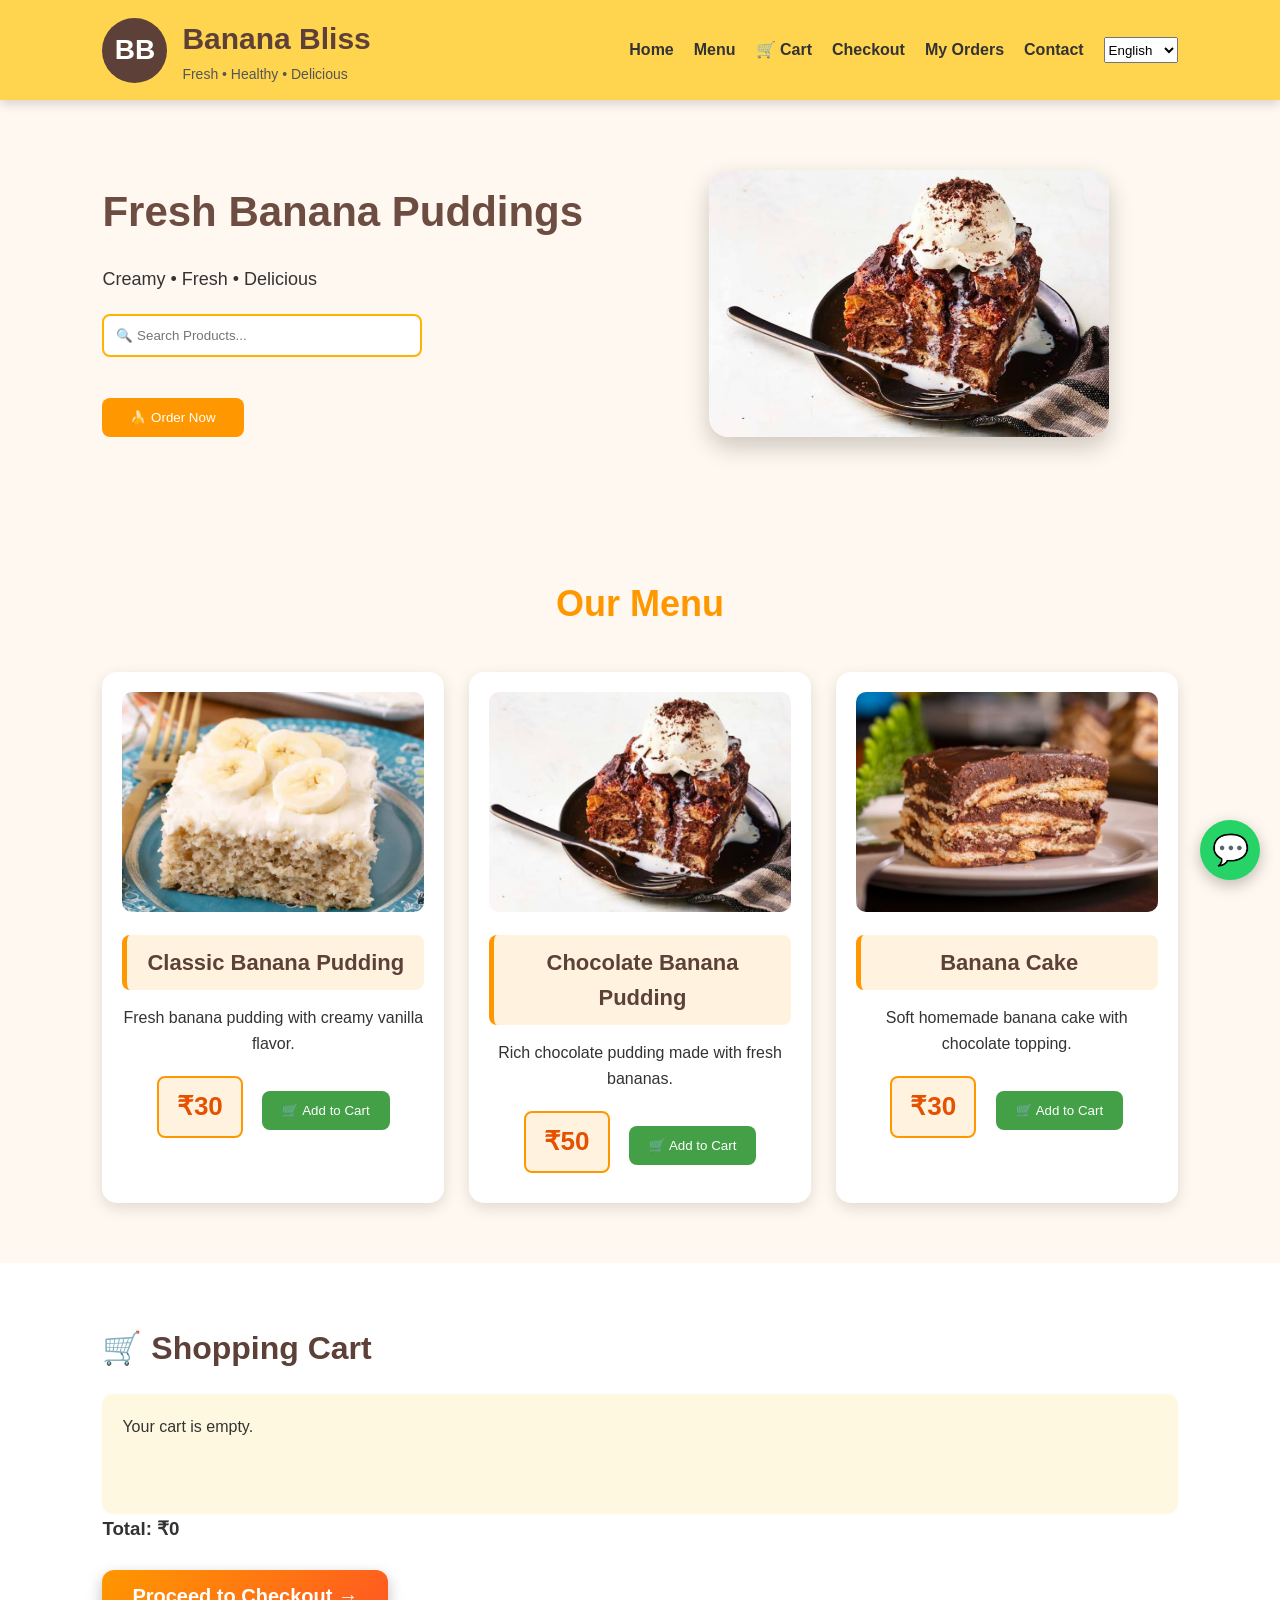
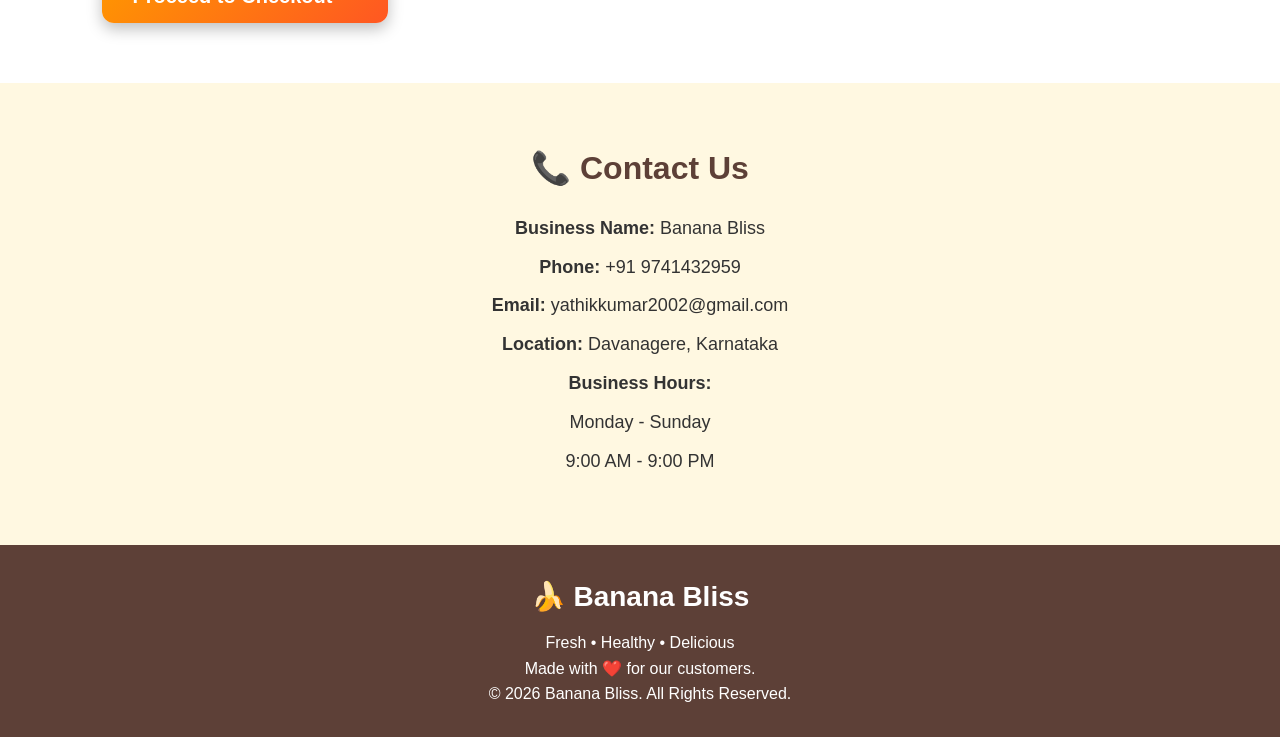
<file: index.html>
<!DOCTYPE html>
<html lang="en">

<head>
    <link rel="manifest" href="manifest.json">
<meta name="theme-color" content="#FFD54F">

<meta charset="UTF-8">

<meta name="viewport" content="width=device-width, initial-scale=1.0">

<title>🍌 Banana Bliss</title>

<link rel="stylesheet" href="style.css">

<link rel="icon" href="images/logo.png">

</head>

<body>

<header class="header">

<div class="logo">

<div class="logo-icon">BB</div>

<div class="logo-text">
    <h1>Banana Bliss</h1>
    <p>Fresh • Healthy • Delicious</p>
</div>

</div>

<nav>

<a href="#home" data-lang="home">Home</a>

<a href="#menu" data-lang="menu">Menu</a>

<a href="#cart" data-lang="cart">
🛒 Cart (<span id="cartCount">0</span>)
</a>

<a href="payment.html" data-lang="checkout">Checkout</a>

<a href="orders.html" data-lang="orders">📦 My Orders</a>
<a href="#contact" data-lang="contact">Contact</a>
<select id="language" onchange="changeLanguage()">
    <option value="en">English</option>
    <option value="kn">ಕನ್ನಡ</option>
    <option value="hi">हिन्दी</option>
</select>

</nav>

</header>

<section id="home" class="hero">

<div class="hero-text">

<h2 data-lang="heroTitle">Fresh Banana Puddings</h2>

<p data-lang="heroSub">

Creamy • Fresh • Delicious

</p>

<input
id="searchBox"
type="text"
data-placeholder="search"
placeholder="🔍 Search Products..."
onkeyup="searchProducts()">

<br><br>

<button
    data-lang="orderNow"
    onclick="document.getElementById('menu').scrollIntoView({behavior:'smooth'})">
    🍌 Order Now
</button>

</div>

<div class="hero-image">

<img src="images/chocolate-banana-pudding.jpg"

alt="Banana Dessert">

</div>

</section>

<section id="menu">

<h2>Our Menu</h2>

<div class="products">
    <!-- ================= PRODUCT 1 ================= -->

<div class="product-card">

    <img src="images/banana-cake.jpg" alt="Classic Banana Pudding">

    <h3>Classic Banana Pudding</h3>

    <p>Fresh banana pudding with creamy vanilla flavor.</p>

    <h4 class="price">₹30</h4>

    <button onclick="addToCart('Classic Banana Pudding',30)">
        🛒 Add to Cart
    </button>

</div>

<!-- ================= PRODUCT 2 ================= -->

<div class="product-card">

    <img src="images/chocolate-banana-pudding.jpg"
         alt="Chocolate Banana Pudding">

    <h3>Chocolate Banana Pudding</h3>

    <p>Rich chocolate pudding made with fresh bananas.</p>

    <h4 class="price">₹50</h4>

    <button onclick="addToCart('Chocolate Banana Pudding',50)">
        🛒 Add to Cart
    </button>

</div>

<!-- ================= PRODUCT 3 ================= -->

<div class="product-card">

    <img src="images/chocolate-cake.jpg"
         alt="Banana Cake">

    <h3>Banana Cake</h3>

    <p>Soft homemade banana cake with chocolate topping.</p>

    <h4 class="price">₹30</h4>

    <button onclick="addToCart('Banana Cake',30)">
    🛒 Add to Cart
</button>

</div>

</div>

</section>

<!-- ================= SHOPPING CART ================= -->

<!-- ================= SHOPPING CART ================= -->

<section id="cart" class="cart-section">

<h2>🛒 Shopping Cart</h2>

<div id="cartItems">

<p>Your cart is empty.</p>

</div>

<h3>Total: ₹<span id="total">0</span></h3>

<br>

<button class="checkout-btn" onclick="goToPayment()">
     Proceed to Checkout →
</button>

</section>


<!-- ================= CONTACT ================= -->

<section id="contact" class="contact">

<h2>📞 Contact Us</h2>

<p><strong>Business Name:</strong> Banana Bliss</p>

<p><strong>Phone:</strong> +91 9741432959</p>

<p><strong>Email:</strong> yathikkumar2002@gmail.com</p>

<p><strong>Location:</strong> Davanagere, Karnataka</p>

<p><strong>Business Hours:</strong></p>

<p>Monday - Sunday</p>

<p>9:00 AM - 9:00 PM</p>

</section>

<!-- ================= FOOTER ================= -->

<footer>

<div class="footer-content">

<h2>🍌 Banana Bliss</h2>

<p>Fresh • Healthy • Delicious</p>

<p>Made with ❤️ for our customers.</p>

<p>&copy; 2026 Banana Bliss. All Rights Reserved.</p>

</div>

</footer>

<!-- ================= FLOATING WHATSAPP ================= -->

<a
href="https://wa.me/919741432959"
class="whatsapp"
target="_blank"
title="Chat on WhatsApp">

💬
    
</a>

<script src="script.js"></script>
<script src="language.js"></script>

</body>
</html>
</file>
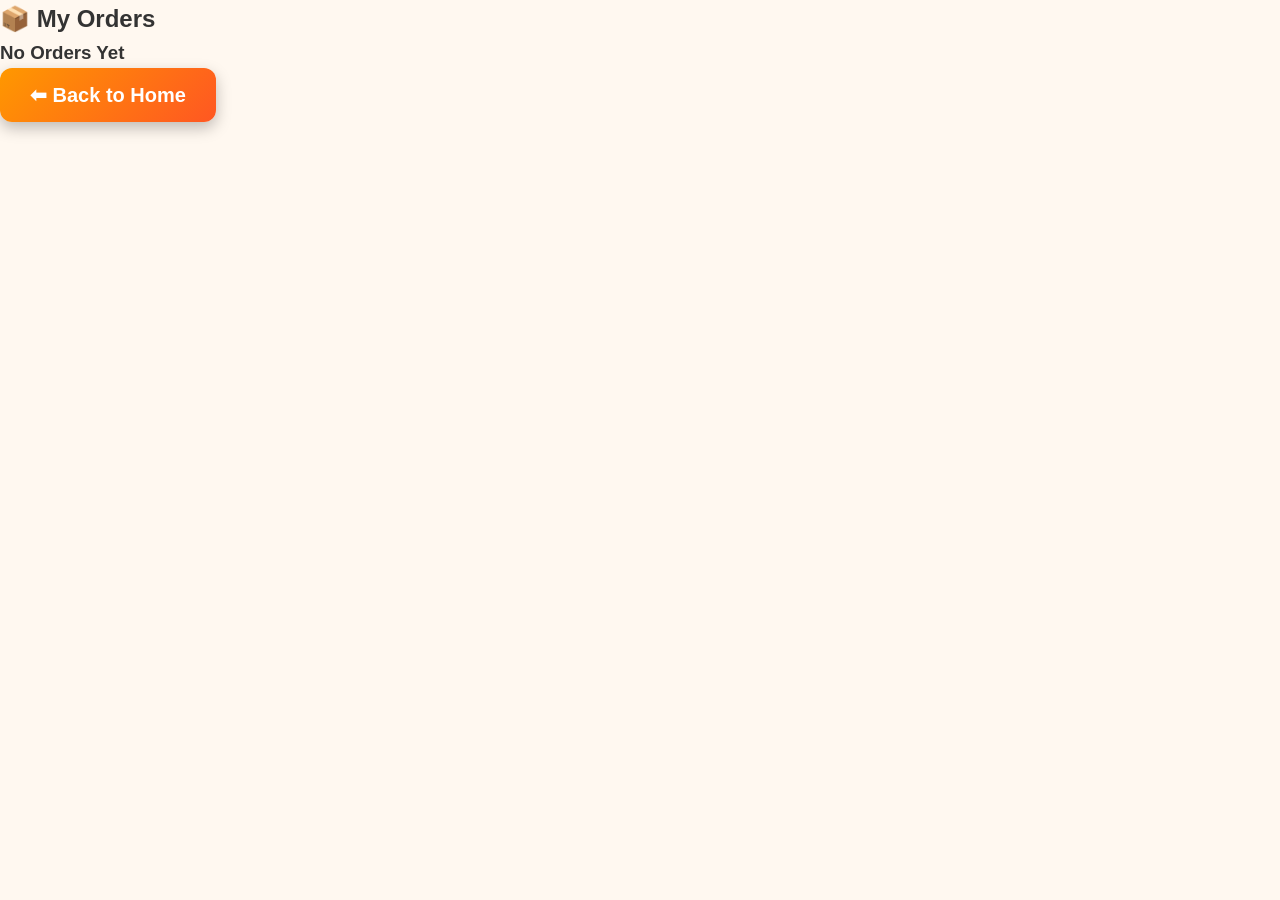
<file: orders.html>
<!DOCTYPE html>
<html lang="en">
<head>
<meta charset="UTF-8">
<meta name="viewport" content="width=device-width, initial-scale=1.0">
<title>My Orders</title>
<link rel="stylesheet" href="style.css">
</head>

<body>

<div class="container">

<h2>📦 My Orders</h2>

<div id="ordersList"></div>

<a href="index.html">
<button class="checkout-btn">⬅ Back to Home</button>
</a>

</div>

<script>

const orders = JSON.parse(localStorage.getItem("orders")) || [];

const list = document.getElementById("ordersList");

if(orders.length===0){

list.innerHTML="<h3>No Orders Yet</h3>";

}else{

orders.forEach(order=>{

list.innerHTML+=`

<div class="order-card">

<h3>Order #${order.id}</h3>

<p><strong>Date:</strong> ${order.date}</p>

<p><strong>Total:</strong> ₹${order.total}</p>  

<p><strong>Payment:</strong> ${order.payment}</p>

</div>

`;

});

}

</script>

</body>
</html>
</file>
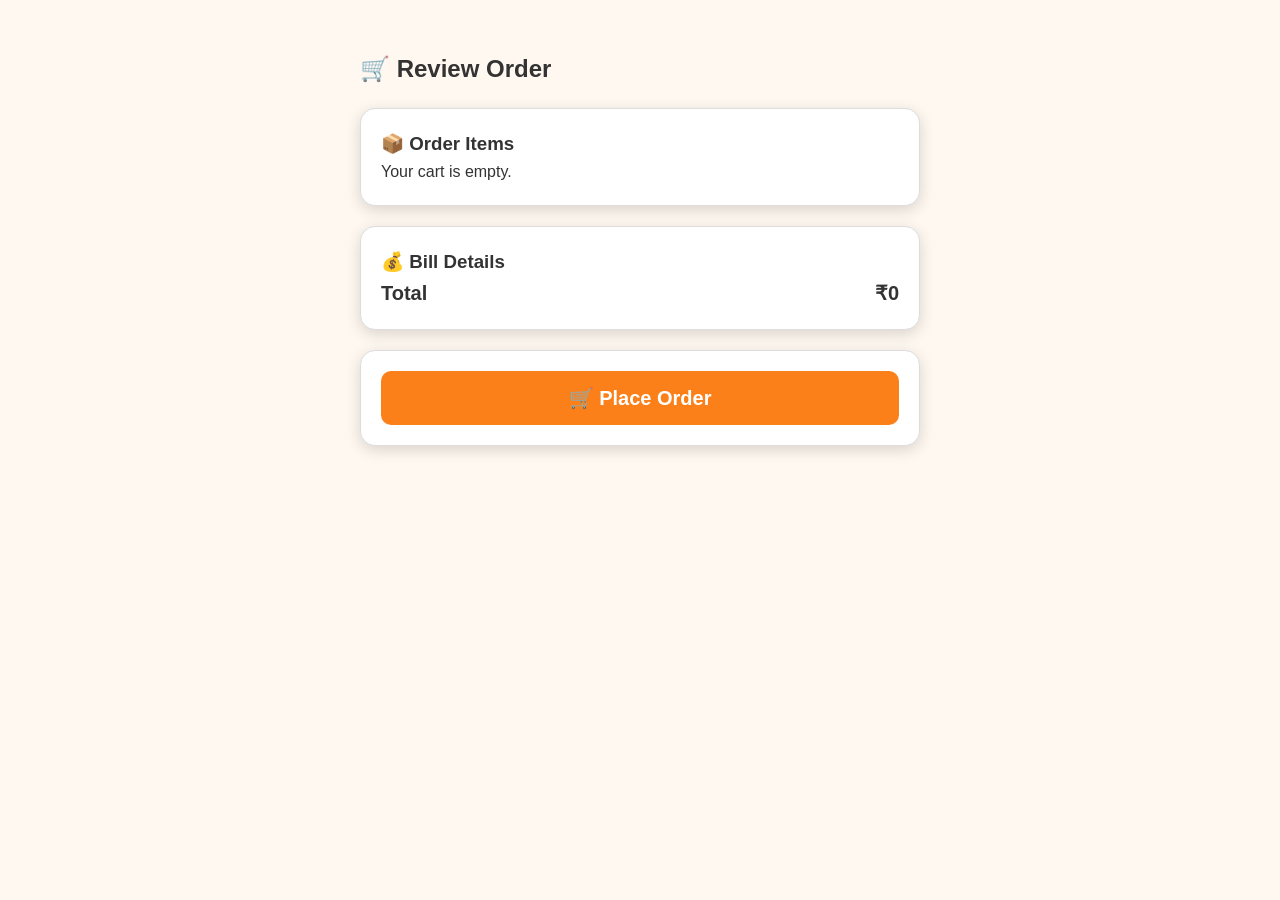
<file: review.html>
<!DOCTYPE html>
<html lang="en">

<head>
    <link rel="manifest" href="manifest.json">
<meta name="theme-color" content="#FFD54F">

<meta charset="UTF-8">

<meta name="viewport" content="width=device-width, initial-scale=1.0">

<title>Review Order</title>

<link rel="stylesheet" href="style.css">

</head>

<body>

<div class="review-container">

    <h2>🛒 Review Order</h2>

    <div class="review-box">
        <h3>📦 Order Items</h3>
        <div id="orderSummary"></div>
    </div>

    <div class="review-box">
        <h3>💰 Bill Details</h3>

        <div class="bill-row">   
            <span>Total</span>
            <strong>₹<span id="checkoutTotal">0</span></strong>
        </div>
    </div>

    <div class="place-box">
        <button class="place-btn" onclick="placeOrder()">
            🛒 Place Order
        </button>
    </div>

</div>

<script src="script.js"></script>

</body>

</html>
</file>
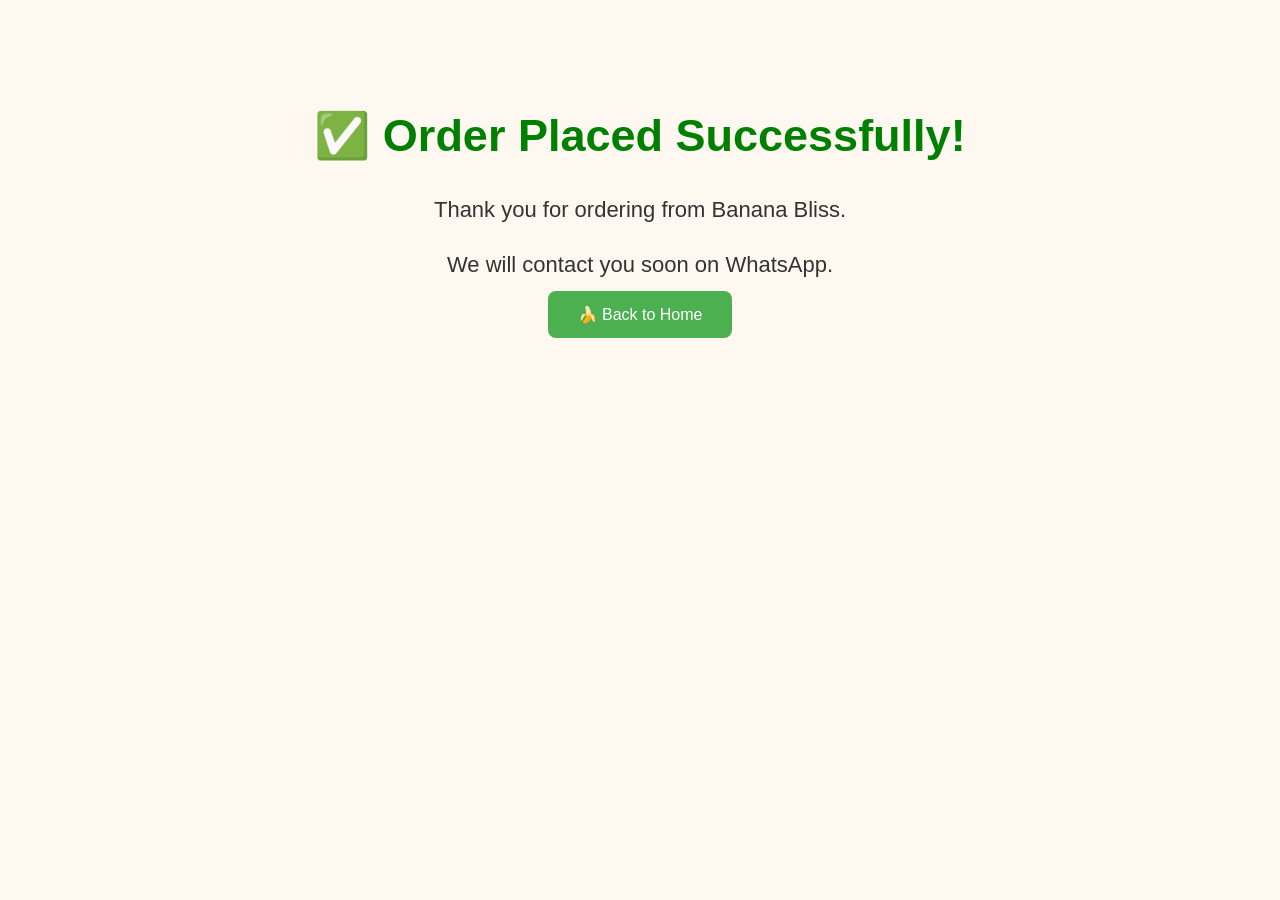
<file: success.html>
<!DOCTYPE html>
<html lang="en">
<head>
    <link rel="manifest" href="manifest.json">
<meta name="theme-color" content="#FFD54F">
<meta charset="UTF-8">
<meta name="viewport" content="width=device-width, initial-scale=1.0">
<title>Order Success</title>

<link rel="stylesheet" href="style.css">

<style>

.success{
text-align:center;
padding:100px 20px;
}

.success h1{
font-size:45px;
color:green;
}

.success p{
font-size:22px;
margin:20px 0;
}

.success a{

background:#4CAF50;
color:white;
padding:15px 30px;
text-decoration:none;
border-radius:8px;

}

</style>

</head>

<body>

<div class="success">

<h1>✅ Order Placed Successfully!</h1>

<p> 
Thank you for ordering from Banana Bliss.
</p>

<p>
We will contact you soon on WhatsApp.
</p>

<a href="index.html">
🍌 Back to Home
</a>

</div>

</body>

</html>
</file>
<file: style.css>
/* ===========================
   RESET
=========================== */
*{
    margin:0;
    padding:0;
    box-sizing:border-box;
    font-family:Arial, Helvetica, sans-serif;
    scroll-behavior:smooth;
}

body{
    background:#fff8f0;
    color:#333;
    line-height:1.6;
}

/* ===========================
HEADER
=========================== */

.header{
    position:sticky;
    top:0;
    width:100%;
    background:#ffd54f;
    display:flex;
    justify-content:space-between;
    align-items:center;
    padding:15px 8%;
    box-shadow:0 4px 10px rgba(0,0,0,.15);
    z-index:1000;
}

.logo{
    display:flex;
    align-items:center;
    gap:15px;
}

.logo-icon{
    width:65px;
    height:65px;
    background:#5d4037;
    color:#fff;
    border-radius:50%;
    display:flex;
    justify-content:center;
    align-items:center;
    font-size:28px;
    font-weight:bold;
}

.logo-text h1{
    font-size:30px;
    color:#5d4037;
}

.logo-text p{
    font-size:14px;
    color:#555;
}

nav{
    display:flex;
    gap:20px;
}

nav a{
    text-decoration:none;
    color:#333;
    font-weight:bold;
    transition:.3s;
}

nav a:hover{
    color:#e65100;
}

/* ===========================
HERO
=========================== */

.hero{
    display:flex;
    justify-content:space-between;
    align-items:center;
    flex-wrap:wrap;
    padding:70px 8%;
}

.hero-text{
    flex:1;
    min-width:300px;
}

.hero-text h2{
    font-size:42px;
    color:#6d4c41;
    margin-bottom:20px;
}

.hero-text p{
    font-size:18px;
    margin-bottom:20px;
}

.hero input{
    width:320px;
    max-width:100%;
    padding:12px;
    border:2px solid #ffb300;
    border-radius:8px;
}

.hero button{
    margin-top:15px;
    padding:12px 28px;
    border:none;
    border-radius:8px;
    background:#ff9800;
    color:white;
    cursor:pointer;
}

.hero button:hover{
    background:#ef6c00;
}

.hero-image{
    flex:1;
    text-align:center;
}

.hero-image img{
    width:400px;
    max-width:100%;
    border-radius:20px;
    box-shadow:0 10px 25px rgba(0,0,0,.2);
}

/* ===========================
MENU
=========================== */

#menu{
    padding:60px 8%;
    text-align:center;
}

#menu h2{
    font-size:36px;
    color:#ff9800;
    margin-bottom:40px;
}

.products{
    display:grid;
    grid-template-columns:repeat(auto-fit,minmax(260px,1fr));
    gap:25px;
}

.product-card{
    background:#fff;
    padding:20px;
    border-radius:15px;
    box-shadow:0 5px 15px rgba(0,0,0,.12);
    transition:.3s;
}

.product-card:hover{
    transform:translateY(-8px);
}

.product-card img{
    width:100%;
    height:220px;
    object-fit:cover;
    border-radius:10px;
}

.product-card h3{
    background:#FFF3E0;
    color:#5D4037;
    padding:10px;
    margin:15px 0;
    border-radius:8px;
    text-align:center;
    font-size:22px;
    font-weight:bold;
    border-left:5px solid #FF9800;
}

.product-card p{
    margin:10px 0;
}

.price{
    display:inline-block;
    background:#FFF3E0;
    color:#E65100;
    padding:8px 18px;
    border-radius:8px;
    border:2px solid #FF9800;
    font-size:26px;
    font-weight:bold;
    margin:10px 0;
}

.product-card button{
    background:#43a047;
    color:white;
    border:none;
    padding:12px 20px;
    border-radius:8px;
    cursor:pointer;
    margin-left:15px;
}

.product-card button:hover{
    background:#2e7d32;
}

/* ===========================
SHOPPING CART
=========================== */

.cart-section{
    padding:60px 8%;
    background:#fff;
}

.cart-section h2{
    font-size:32px;
    color:#5d4037;
    margin-bottom:20px;
}

#cartItems{
    background:#fff8e1;
    padding:20px;
    border-radius:10px;
    min-height:120px;
}

.cart-item{
    display:flex;
    justify-content:space-between;
    align-items:center;
    margin-bottom:15px;
}

.qty-box{
    display:flex;
    align-items:center;
    gap:10px;
}

.qty-box button{
    width:35px;
    height:35px;
    border:none;
    border-radius:5px;
    background:#ff9800;
    color:white;
    font-size:18px;
    font-weight:bold;
    cursor:pointer;
}

.qty-box span{
    font-size:18px;
    font-weight:bold;
    min-width:20px;
    text-align:center;
}

/* ===========================
CHECKOUT
=========================== */

.checkout-btn{
    display:inline-block;
    background: linear-gradient(135deg, #ff9800, #ff5722);
    color: #ffffff;
    font-size: 20px;
    font-weight: bold;
    padding: 15px 30px;
    border: none;
    border-radius: 12px;
    cursor: pointer;
    text-decoration: none;
    box-shadow: 0 6px 15px rgba(0,0,0,0.25);
    transition: all 0.3s ease;
}

.checkout-btn:hover{
    background: linear-gradient(135deg, #ff5722, #e64a19);
    transform: translateY(-3px) scale(1.05);
    box-shadow: 0 10px 20px rgba(0,0,0,0.35);
}

.checkout-btn:active{
    transform: scale(0.96);
}

/* ===========================
UPI BOX
=========================== */

.upi-box{
    margin-top:20px;
    background:#fff;
    padding:20px;
    text-align:center;
    border-radius:12px;
    box-shadow:0 4px 10px rgba(0,0,0,.12);
}

.upi-image{
    width:220px;
    margin:15px 0;
}

/* ===========================
CONTACT
=========================== */

.contact{
    padding:60px 8%;
    text-align:center;
    background:#fff8e1;
}

.contact h2{
    font-size:32px;
    color:#5d4037;
    margin-bottom:20px;
}

.contact p{
    margin:10px 0;
    font-size:18px;
}

/* ===========================
FOOTER
=========================== */

footer{
    background:#5d4037;
    color:white;
    text-align:center;
    padding:30px;
}

.footer-content h2{
    font-size:28px;
    margin-bottom:10px;
}

/* ===========================
WHATSAPP BUTTON
=========================== */

.whatsapp{
    position:fixed;
    bottom:20px;
    right:20px;
    width:60px;
    height:60px;
    background:#25D366;
    color:white;
    border-radius:50%;
    display:flex;
    justify-content:center;
    align-items:center;
    text-decoration:none;
    font-size:30px;
    box-shadow:0 5px 15px rgba(0,0,0,.25);
}

.whatsapp:hover{
    transform:scale(1.1);
}
/* ===========================
REVIEW ORDER
=========================== */

.review-container{
    max-width:600px;
    margin:30px auto;
    padding:20px;
}

.review-box{
    background:#ffffff;
    padding:20px;
    margin:20px 0;
    border-radius:15px;
    box-shadow:0 4px 15px rgba(0,0,0,0.15);
    border:1px solid #ddd;
}

.place-box{
    background:#ffffff;
    padding:20px;
    margin:20px 0;
    border-radius:15px;
    box-shadow:0 4px 15px rgba(0,0,0,0.15);
    border:1px solid #ddd;
    text-align:center;
}

.place-btn{
    width:100%;
    padding:15px;
    background:#FC8019;
    color:#fff;
    border:none;
    border-radius:10px;
    font-size:20px;
    font-weight:bold;
    cursor:pointer;
    transition:0.3s;
}

.place-btn:hover{
    background:#E65100;
}

.bill-row{
    display:flex;
    justify-content:space-between;
    font-size:20px;
    font-weight:bold;
}

/* ===========================
MOBILE
=========================== */

@media (max-width:768px){

.header{
    flex-direction:column;
    padding:12px 15px;
    text-align:center;
}

.logo{
    justify-content:center;
    margin-bottom:10px;
}

.logo-text h1{
    font-size:24px;
}

.logo-text p{
    font-size:13px;
}

nav{
    display:flex;
    flex-wrap:wrap;
    justify-content:center;
    gap:10px;
}

nav a{
    font-size:15px;
}

.hero{
    flex-direction:column;
    padding:30px 20px;
    text-align:center;
}

.hero-text{
    min-width:100%;
}

.hero-text h2{
    font-size:38px;
}

.hero-text p{
    font-size:20px;
}

.hero input{
    width:100%;
}

.hero button{
    width:100%;
    font-size:18px;
}

.hero-image img{
    width:100%;
    margin-top:20px;
}

.products{
    grid-template-columns:1fr;
}

.product-card{
    width:100%;
}

.product-card h3{
    font-size:22px;
}

.product-card p{
    font-size:17px;
}

.price{
    font-size:30px;
}

.product-card button{
    width:100%;
    margin:15px 0 0;
    font-size:18px;
}

.cart-section,
.contact,
#menu{ 
    padding:30px 20px;
}

.checkout-btn{
    width:100%;
    font-size:20px;
}

.whatsapp{
    width:65px;
    height:65px;
    font-size:32px;
}

}
</file>
